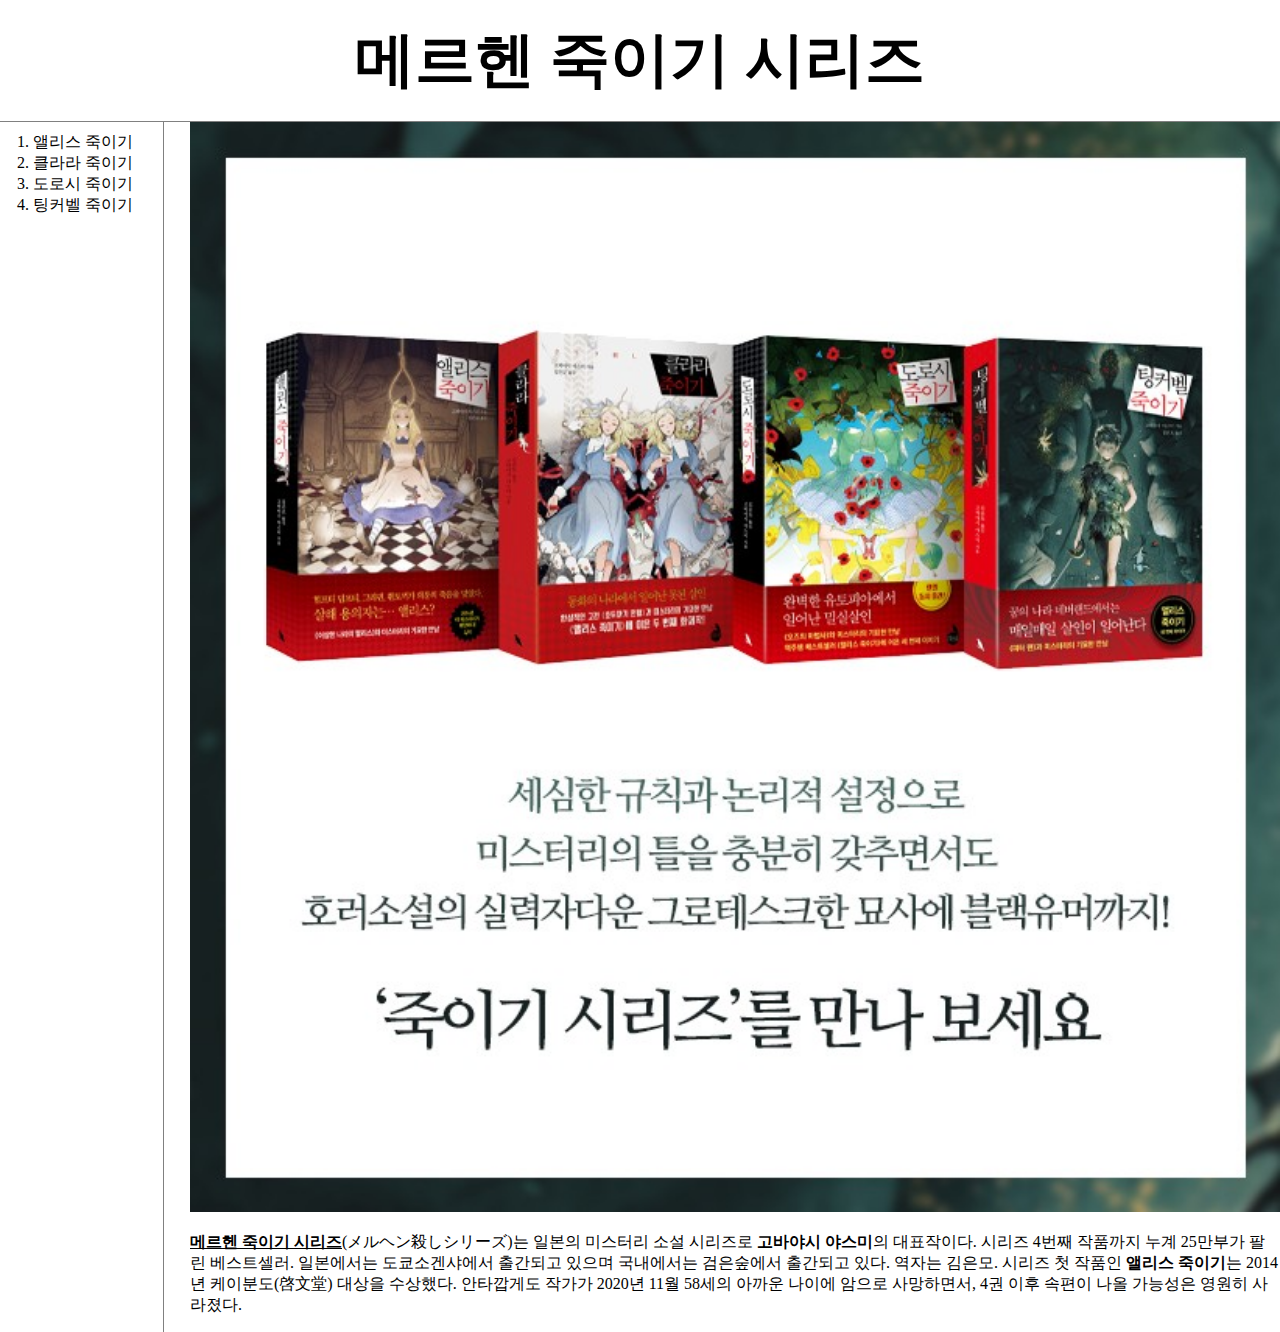
<file: index.html>
<!doctype html>
<html>
<head>
  <title>메르헨 죽이기 시리즈</title>
  <meta charset="utf-8">
  <link rel="stylesheet" href="style.css">
</head>
<body>
  <h1><a href="index.html">메르헨 죽이기 시리즈</a></h1>
  <div id="grid">
    <ol>
      <li><a href="1.html">앨리스 죽이기</a></li>
      <li><a href="2.html">클라라 죽이기</a></li>
      <li><a href="3.html">도로시 죽이기</a></li>
      <li><a href="4.html">팅커벨 죽이기</a></li>
    </ol>
    <div id="article">
      <img src="0. 메르헨 죽이기 시리즈.jpg" width="100%">
      <p><strong><u><a href="https://namu.wiki/w/%EB%A9%94%EB%A5%B4%ED%97%A8%20%EC%A3%BD%EC%9D%B4%EA%B8%B0%20%EC%8B%9C%EB%A6%AC%EC%A6%88" target="_blank" title="메르헨 죽이기 시리즈: 나무위키 검색결과" >메르헨 죽이기 시리즈</a></u></strong>(メルヘン殺しシリーズ)는 일본의 미스터리 소설 시리즈로 <strong>고바야시 야스미</strong>의 대표작이다. 시리즈 4번째 작품까지 누계 25만부가 팔린 베스트셀러. 일본에서는 도쿄소겐샤에서 출간되고 있으며 국내에서는 검은숲에서 출간되고 있다. 역자는 김은모. 시리즈 첫 작품인 <strong>앨리스 죽이기</strong>는 2014년 케이분도(啓文堂) 대상을 수상했다. 안타깝게도 작가가 2020년 11월 58세의 아까운 나이에 암으로 사망하면서, 4권 이후 속편이 나올 가능성은 영원히 사라졌다.</p>
    </div>
  </div>
</body>
</html>
</file>
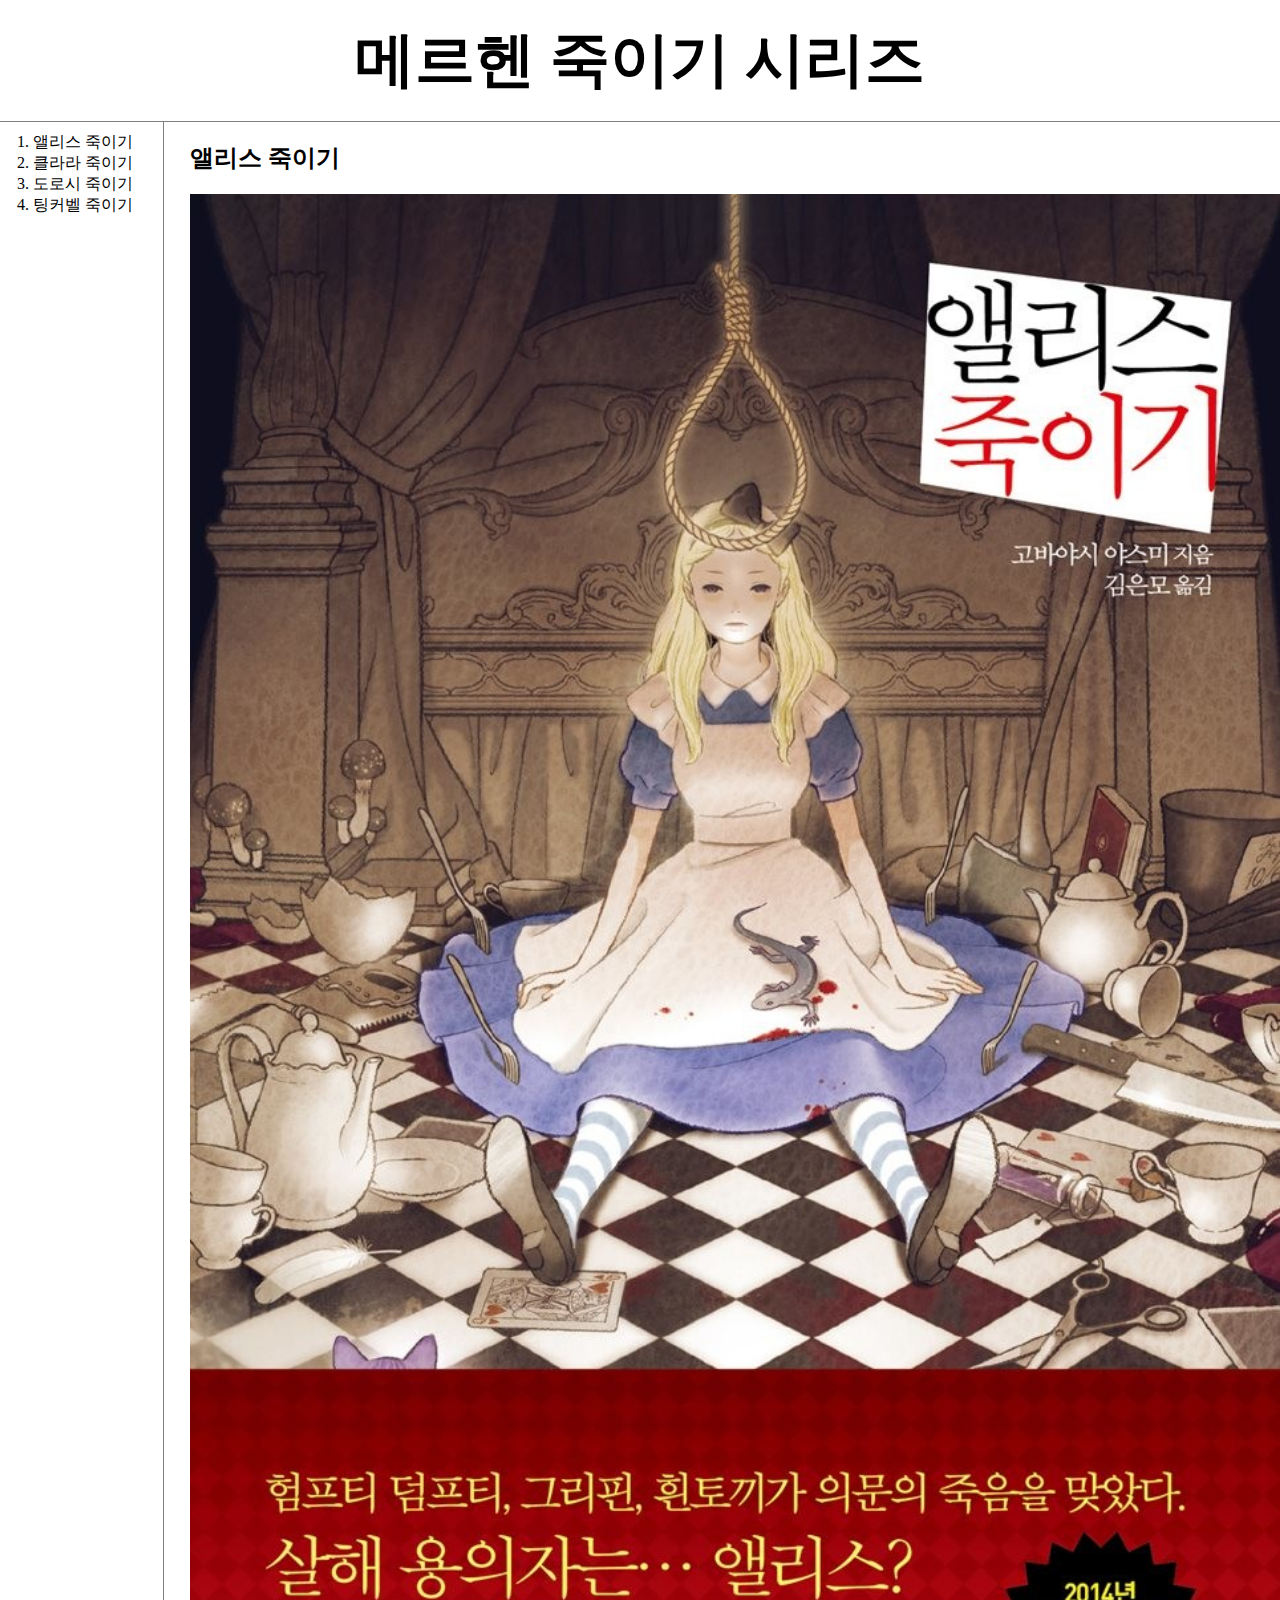
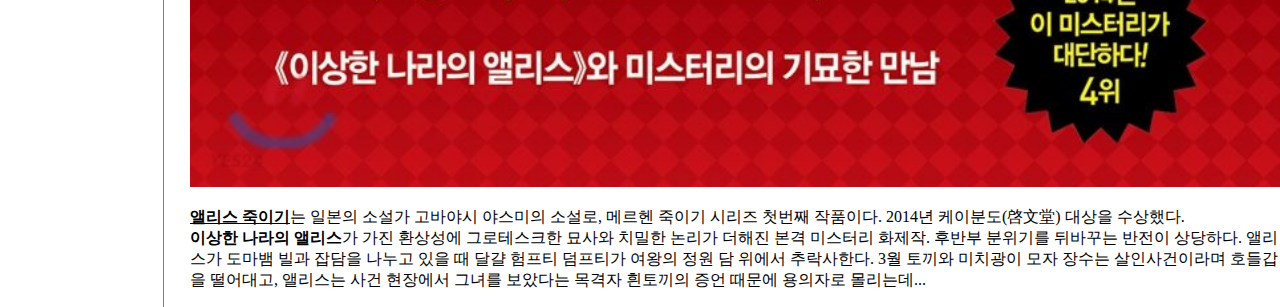
<file: 1.html>
<!doctype html>
<html>
<head>
  <title>앨리스 죽이기</title>
  <meta charset="utf-8">
  <link rel="stylesheet" href="style.css">
</head>

<body>
  <h1><a href="index.html">메르헨 죽이기 시리즈</a></h1>
  <div id="grid">
    <ol>
      <li><a href="1.html">앨리스 죽이기</a></li>
      <li><a href="2.html">클라라 죽이기</a></li>
      <li><a href="3.html">도로시 죽이기</a></li>
      <li><a href="4.html">팅커벨 죽이기</a></li>
    </ol>
    <div id="article">
      <h2>앨리스 죽이기</h2>
      <img src="1. 앨리스 죽이기.jpg" width="100%">
      <p><strong><u><a href="https://namu.wiki/w/%EC%95%A8%EB%A6%AC%EC%8A%A4%20%EC%A3%BD%EC%9D%B4%EA%B8%B0" target="_blank" title="앨리스 죽이기: 나무위키 검색결과">앨리스 죽이기</a></u></strong>는 일본의 소설가 고바야시 야스미의 소설로, 메르헨 죽이기 시리즈 첫번째 작품이다. 2014년 케이분도(啓文堂) 대상을 수상했다.<br><strong>이상한 나라의 앨리스</strong>가 가진 환상성에 그로테스크한 묘사와 치밀한 논리가 더해진 본격 미스터리 화제작. 후반부 분위기를 뒤바꾸는 반전이 상당하다. 앨리스가 도마뱀 빌과 잡담을 나누고 있을 때 달걀 험프티 덤프티가 여왕의 정원 담 위에서 추락사한다. 3월 토끼와 미치광이 모자 장수는 살인사건이라며 호들갑을 떨어대고, 앨리스는 사건 현장에서 그녀를 보았다는 목격자 흰토끼의 증언 때문에 용의자로 몰리는데...</p>
    </div>
  </div>
</body>
</html>
</file>
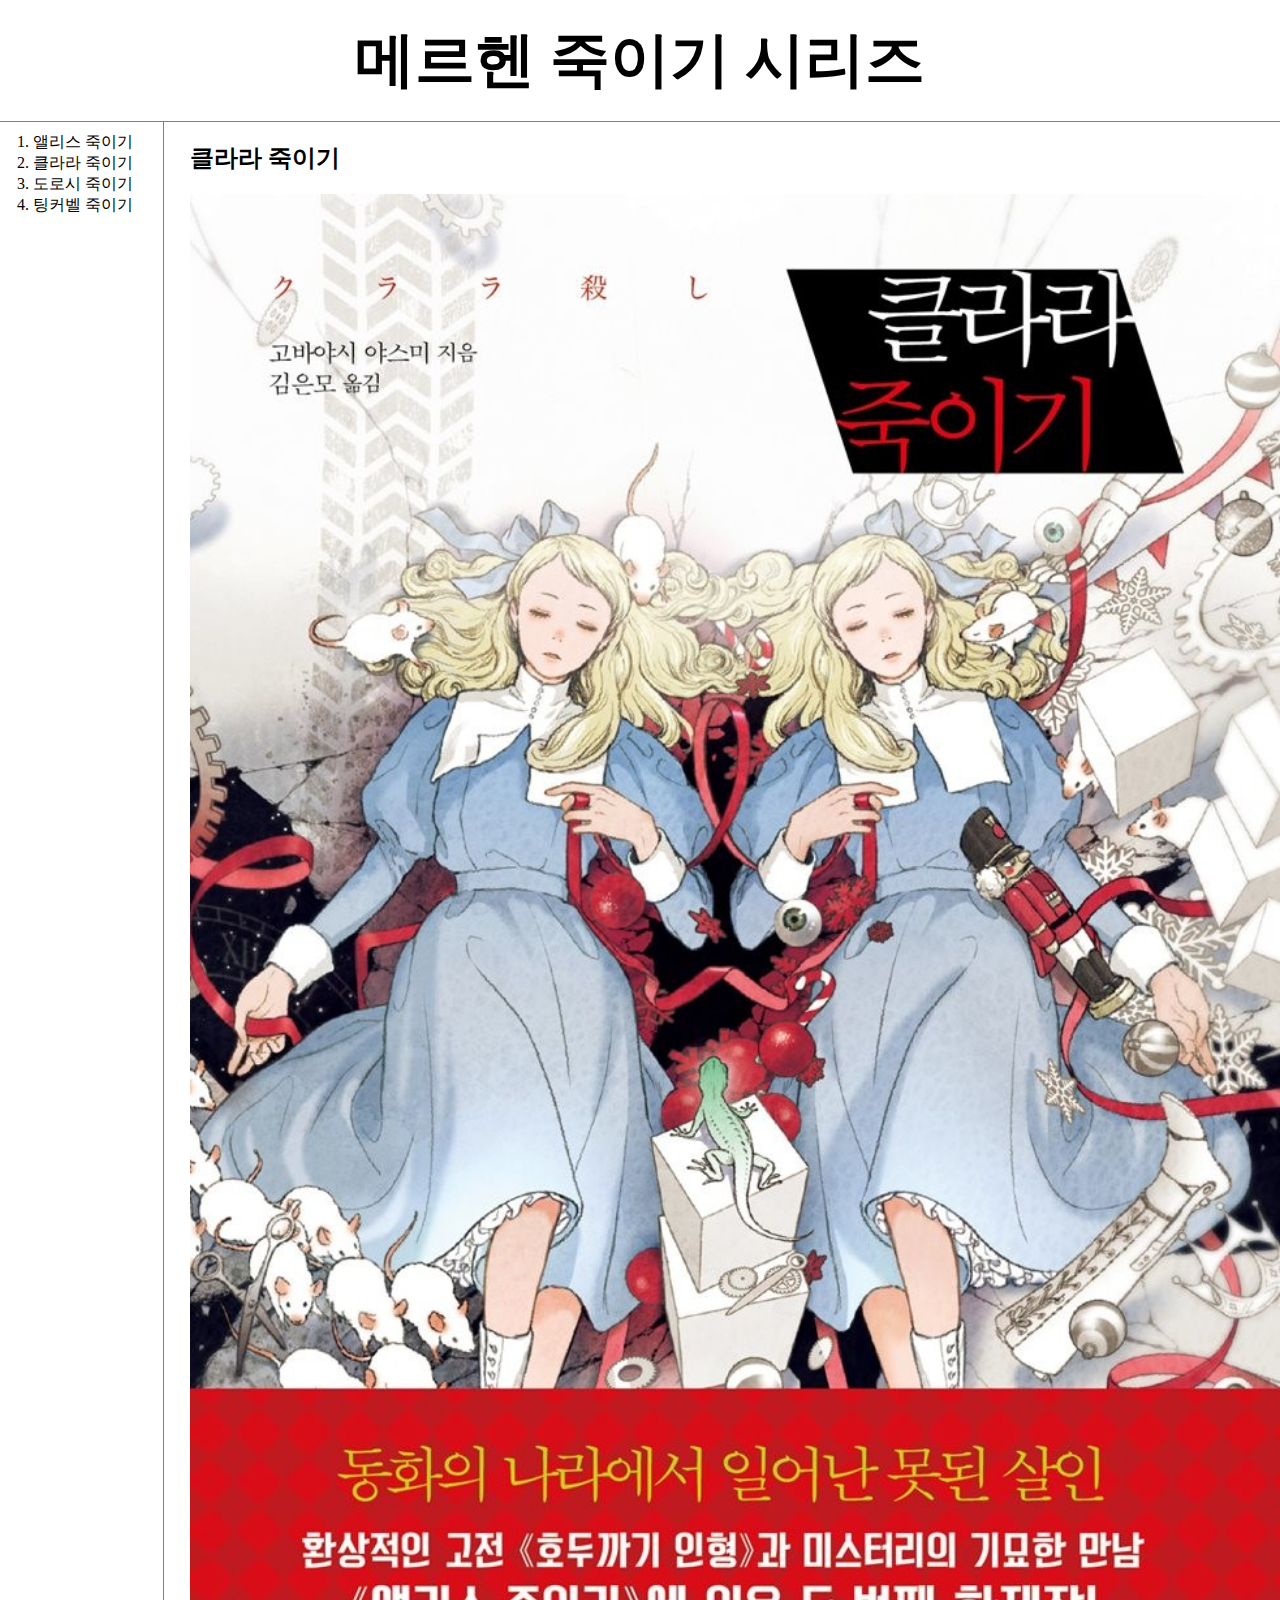
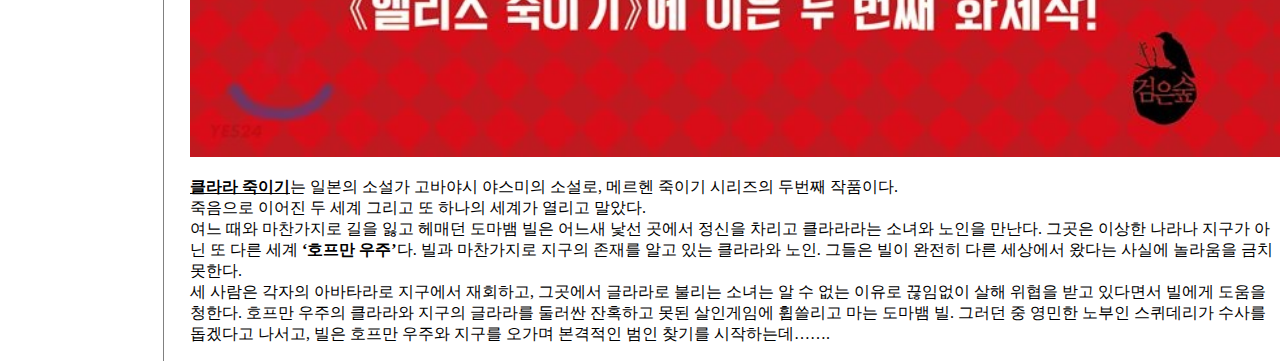
<file: 2.html>
<!doctype html>
<html>
<head>
  <title>클라라 죽이기</title>
  <meta charset="utf-8">
  <link rel="stylesheet" href="style.css">
</head>

<body>
  <h1><a href="index.html">메르헨 죽이기 시리즈</a></h1>
  <div id="grid">
    <ol>
      <li><a href="1.html">앨리스 죽이기</a></li>
      <li><a href="2.html">클라라 죽이기</a></li>
      <li><a href="3.html">도로시 죽이기</a></li>
      <li><a href="4.html">팅커벨 죽이기</a></li>
    </ol>
    <div id="article">
      <h2>클라라 죽이기</h2>
      <img src="2. 클라라 죽이기.jpg" width="100%">
      <p><strong><u><a href="https://namu.wiki/w/%ED%81%B4%EB%9D%BC%EB%9D%BC%20%EC%A3%BD%EC%9D%B4%EA%B8%B0" target="_blank" title="클라라 죽이기: 나무위키 검색결과">클라라 죽이기</a></u></strong>는 일본의 소설가 고바야시 야스미의 소설로, 메르헨 죽이기 시리즈의 두번째 작품이다.<br>죽음으로 이어진 두 세계 그리고 또 하나의 세계가 열리고 말았다.<br>여느 때와 마찬가지로 길을 잃고 헤매던 도마뱀 빌은 어느새 낯선 곳에서 정신을 차리고 클라라라는 소녀와 노인을 만난다. 그곳은 이상한 나라나 지구가 아닌 또 다른 세계 <strong>‘호프만 우주’</strong>다. 빌과 마찬가지로 지구의 존재를 알고 있는 클라라와 노인. 그들은 빌이 완전히 다른 세상에서 왔다는 사실에 놀라움을 금치 못한다.<br>세 사람은 각자의 아바타라로 지구에서 재회하고, 그곳에서 글라라로 불리는 소녀는 알 수 없는 이유로 끊임없이 살해 위협을 받고 있다면서 빌에게 도움을 청한다. 호프만 우주의 클라라와 지구의 글라라를 둘러싼 잔혹하고 못된 살인게임에 휩쓸리고 마는 도마뱀 빌. 그러던 중 영민한 노부인 스퀴데리가 수사를 돕겠다고 나서고, 빌은 호프만 우주와 지구를 오가며 본격적인 범인 찾기를 시작하는데…….</p>
    </div>
  </div>
</body>
</html>
</file>
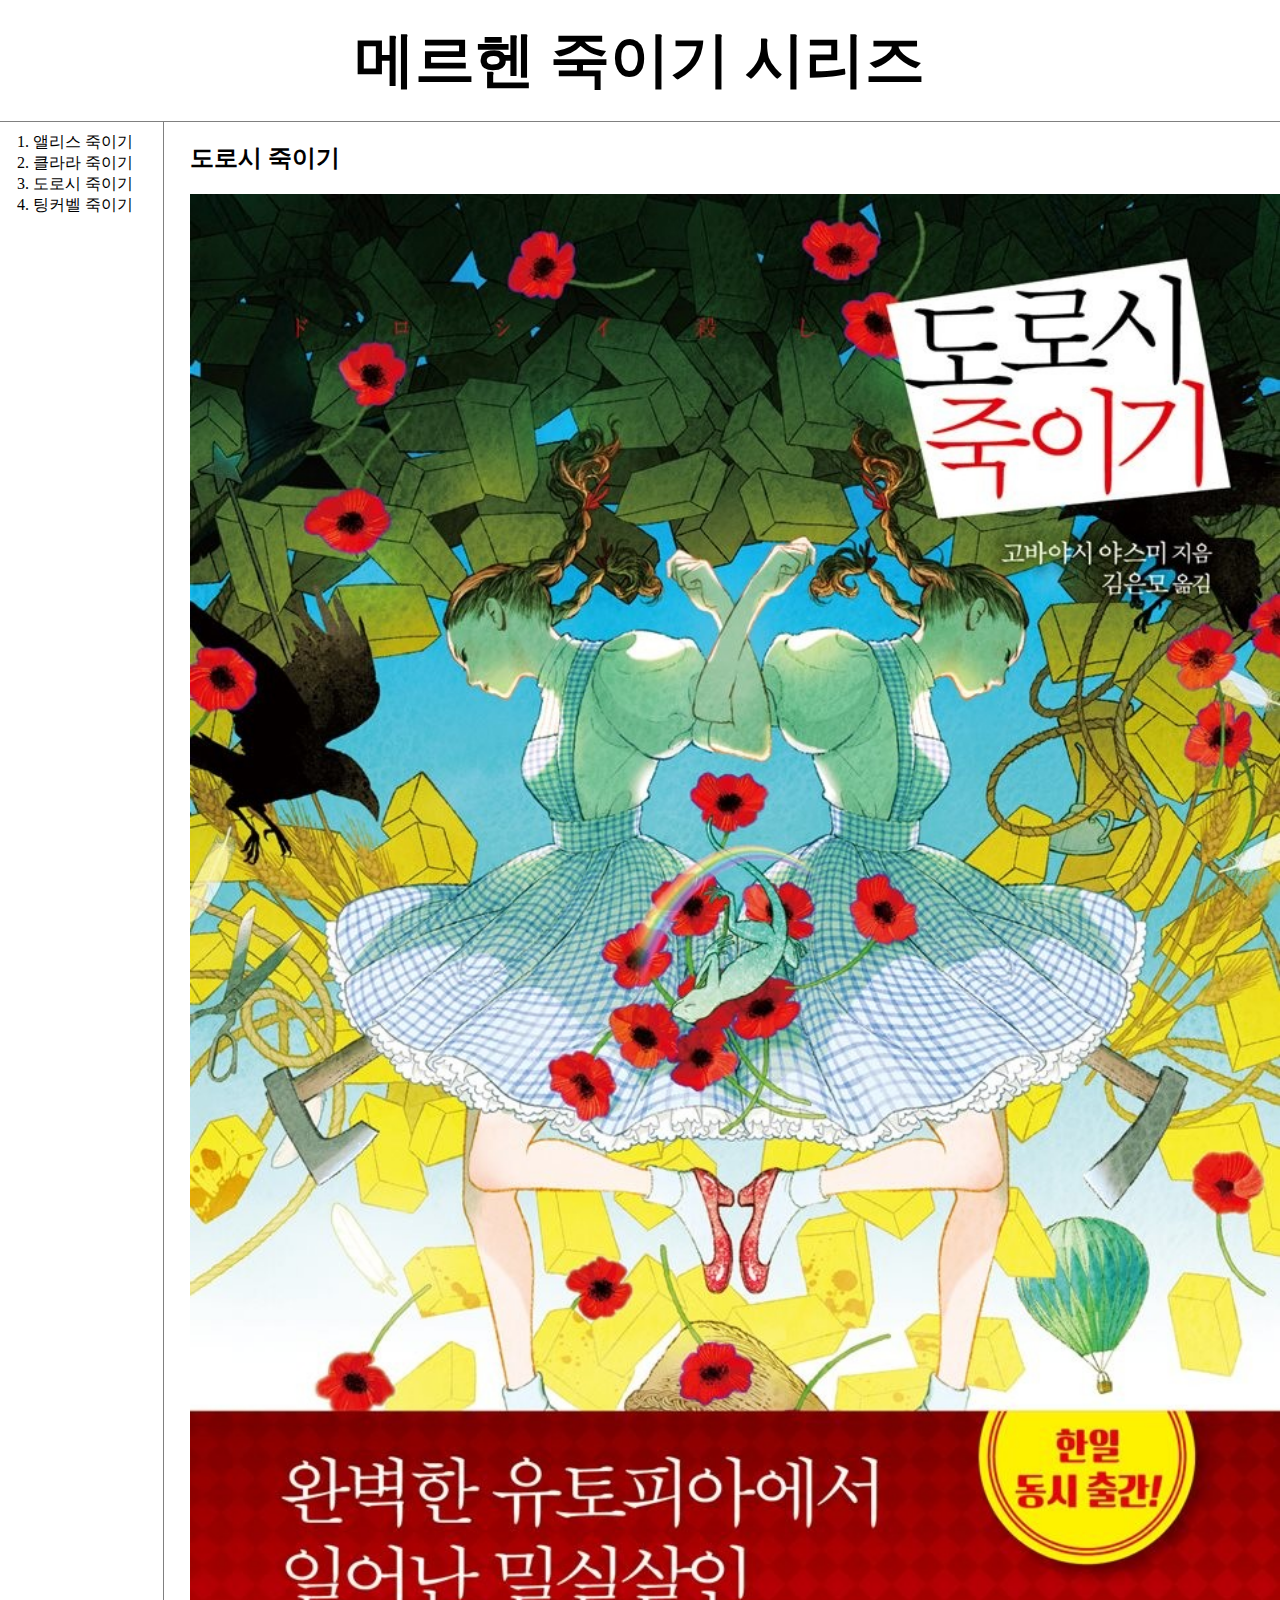
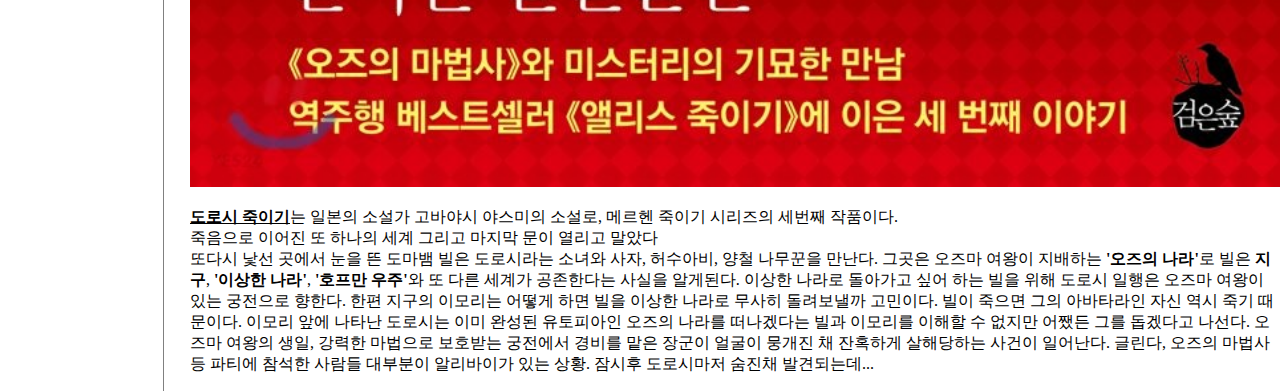
<file: 3.html>
<!doctype html>
<html>
<head>
  <title>도로시 죽이기</title>
  <meta charset="utf-8">
  <link rel="stylesheet" href="style.css">
</head>

<body>
  <h1><a href="index.html">메르헨 죽이기 시리즈</a></h1>
  <div id="grid">
    <ol>
      <li><a href="1.html">앨리스 죽이기</a></li>
      <li><a href="2.html">클라라 죽이기</a></li>
      <li><a href="3.html">도로시 죽이기</a></li>
      <li><a href="4.html">팅커벨 죽이기</a></li>
    </ol>
    <div id="article">
      <h2>도로시 죽이기</h2>
      <img src="3. 도로시 죽이기.jpg" width="100%">
      <p><strong><u><a href="https://namu.wiki/w/%EB%8F%84%EB%A1%9C%EC%8B%9C%20%EC%A3%BD%EC%9D%B4%EA%B8%B0" target="_blank" title="도로시 죽이기: 나무위키 검색결과">도로시 죽이기</a></u></strong>는 일본의 소설가 고바야시 야스미의 소설로, 메르헨 죽이기 시리즈의 세번째 작품이다.<br>죽음으로 이어진 또 하나의 세계 그리고 마지막 문이 열리고 말았다<br>또다시 낯선 곳에서 눈을 뜬 도마뱀 빌은 도로시라는 소녀와 사자, 허수아비, 양철 나무꾼을 만난다. 그곳은 오즈마 여왕이 지배하는 <strong>'오즈의 나라'</strong>로 빌은 <strong>지구</strong>, <strong>'이상한 나라'</strong>, <strong>'호프만 우주'</strong>와 또 다른 세계가 공존한다는 사실을 알게된다. 이상한 나라로 돌아가고 싶어 하는 빌을 위해 도로시 일행은 오즈마 여왕이 있는 궁전으로 향한다. 한편 지구의 이모리는 어떻게 하면 빌을 이상한 나라로 무사히 돌려보낼까 고민이다. 빌이 죽으면 그의 아바타라인 자신 역시 죽기 때문이다. 이모리 앞에 나타난 도로시는 이미 완성된 유토피아인 오즈의 나라를 떠나겠다는 빌과 이모리를 이해할 수 없지만 어쨌든 그를 돕겠다고 나선다. 오즈마 여왕의 생일, 강력한 마법으로 보호받는 궁전에서 경비를 맡은 장군이 얼굴이 뭉개진 채 잔혹하게 살해당하는 사건이 일어난다. 글린다, 오즈의 마법사 등 파티에 참석한 사람들 대부분이 알리바이가 있는 상황. 잠시후 도로시마저 숨진채 발견되는데...</p>
    </div>
  </div>
</body>
</html>
</file>
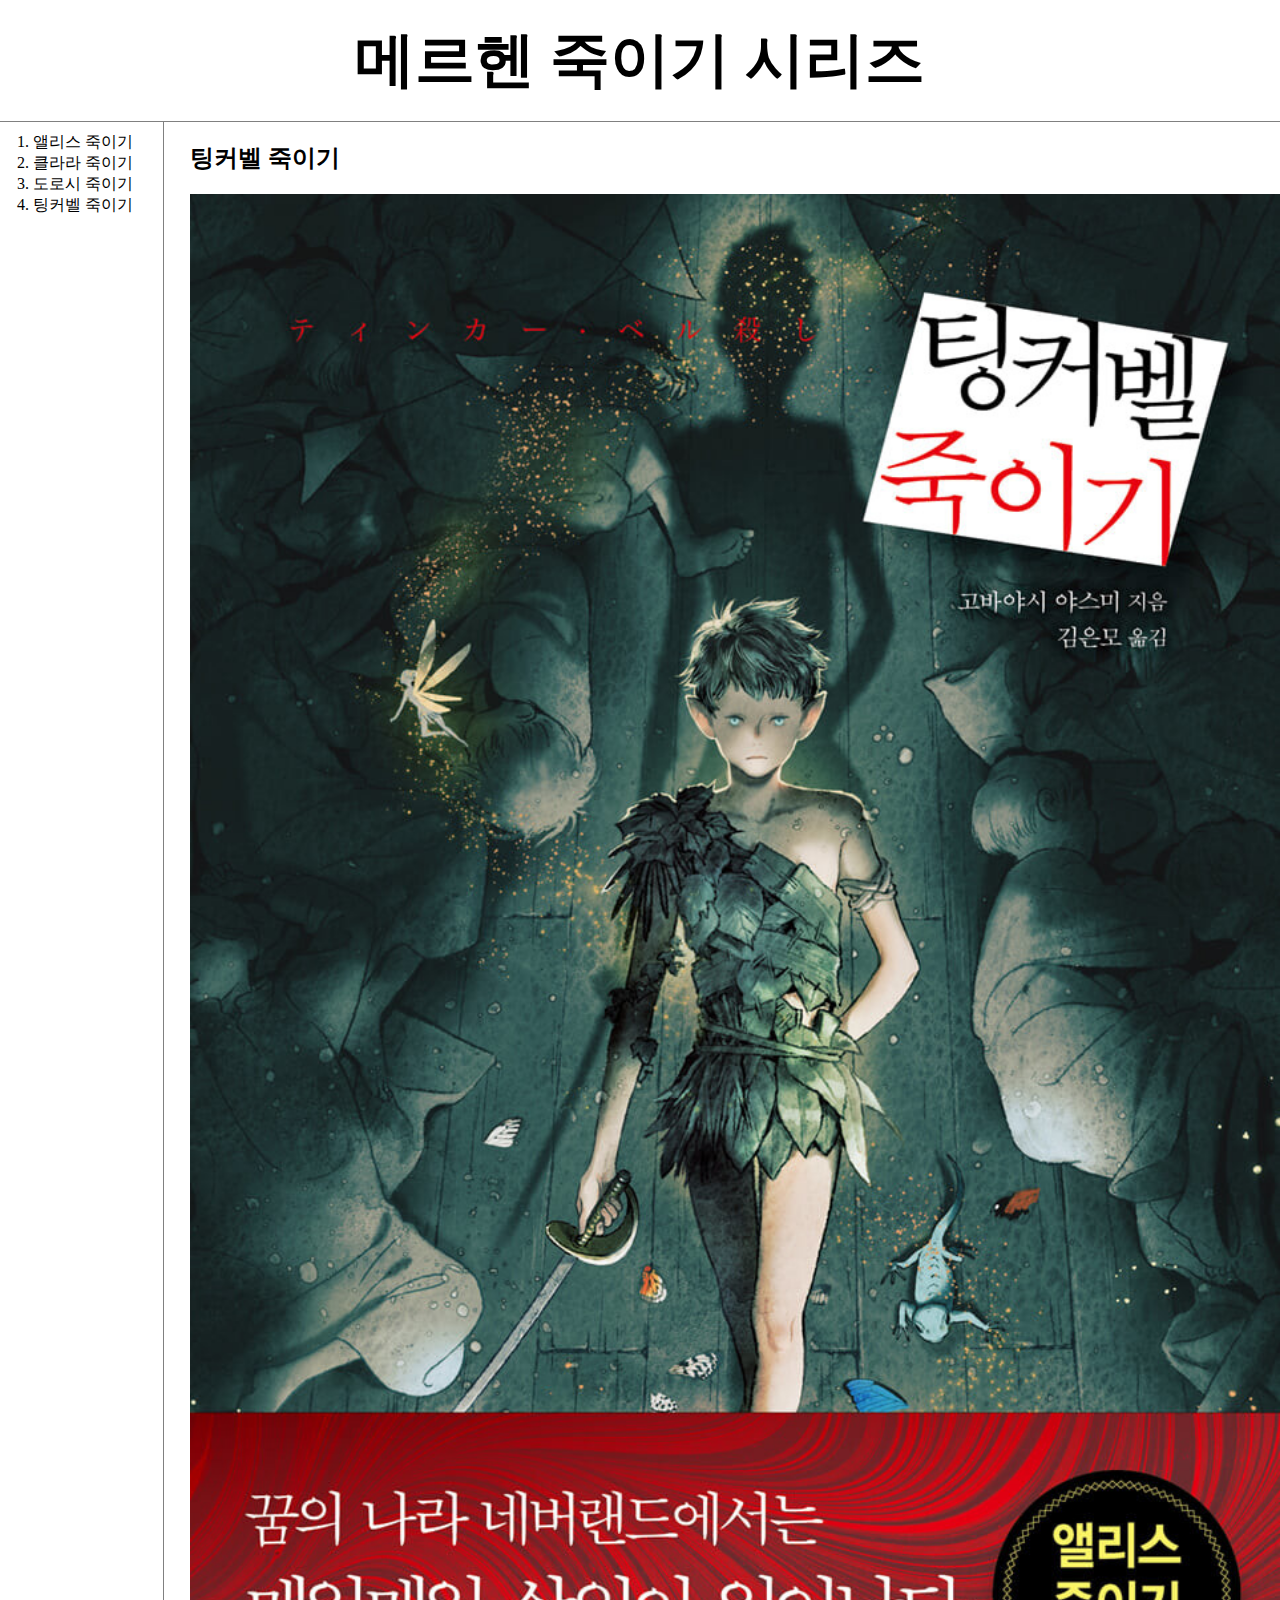
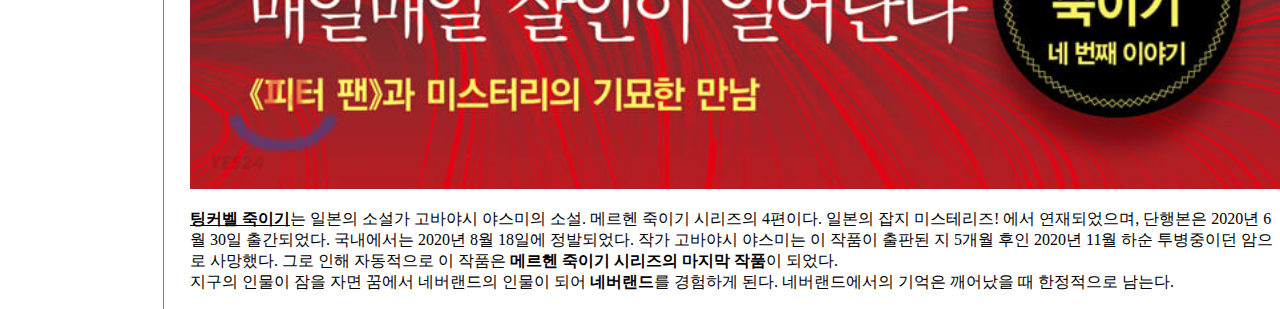
<file: 4.html>
<!doctype html>
<html>
<head>
  <title>팅커벨 죽이기</title>
  <meta charset="utf-8">
  <link rel="stylesheet" href="style.css">
</head>

<body>
  <h1><a href="index.html">메르헨 죽이기 시리즈</a></h1>
  <div id="grid">
    <ol>
      <li><a href="1.html">앨리스 죽이기</a></li>
      <li><a href="2.html">클라라 죽이기</a></li>
      <li><a href="3.html">도로시 죽이기</a></li>
      <li><a href="4.html">팅커벨 죽이기</a></li>
    </ol>
    <div id="article">
      <h2>팅커벨 죽이기</h2>
      <img src="4. 팅커벨 죽이기.jpg" width="100%">
      <p><strong><u><a href="https://namu.wiki/w/%ED%8C%85%EC%BB%A4%EB%B2%A8%20%EC%A3%BD%EC%9D%B4%EA%B8%B0" target="_blank" title="도로시 죽이기: 나무위키 검색결과">팅커벨 죽이기</a></u></strong>는 일본의 소설가 고바야시 야스미의 소설. 메르헨 죽이기 시리즈의 4편이다. 일본의 잡지 미스테리즈! 에서 연재되었으며, 단행본은 2020년 6월 30일 출간되었다. 국내에서는 2020년 8월 18일에 정발되었다. 작가 고바야시 야스미는 이 작품이 출판된 지 5개월 후인 2020년 11월 하순 투병중이던 암으로 사망했다. 그로 인해 자동적으로 이 작품은 <strong>메르헨 죽이기 시리즈의 마지막 작품</strong>이 되었다.<br>지구의 인물이 잠을 자면 꿈에서 네버랜드의 인물이 되어 <strong>네버랜드</strong>를 경험하게 된다. 네버랜드에서의 기억은 깨어났을 때 한정적으로 남는다.</p>
    </div>
  </div>
</body>
</html>
</file>
<file: style.css>
body {
  margin: 0;
}
a {
  color: black;
  text-decoration: none;
}
h1 {
  font-size: 60px;
  text-align: center;
  border-bottom: 1px solid gray;
  margin: 0;
  padding: 20px;
}
#grid ol {
  border-right: 1px solid gray;
  width: 120px;
  margin: 0;
  padding: 10px;
  padding-left: 33px;
}
#grid {
  display: grid;
  grid-template-columns: 180px 1fr;
}
#article {
  padding-left: 10px;
}
@media (max-width: 800px) {
  #grid {
    display: block;
  }
  #grid ol {
    border-right: none;
  }
  h1 {
    border-bottom: none;
  }
}
</file>
